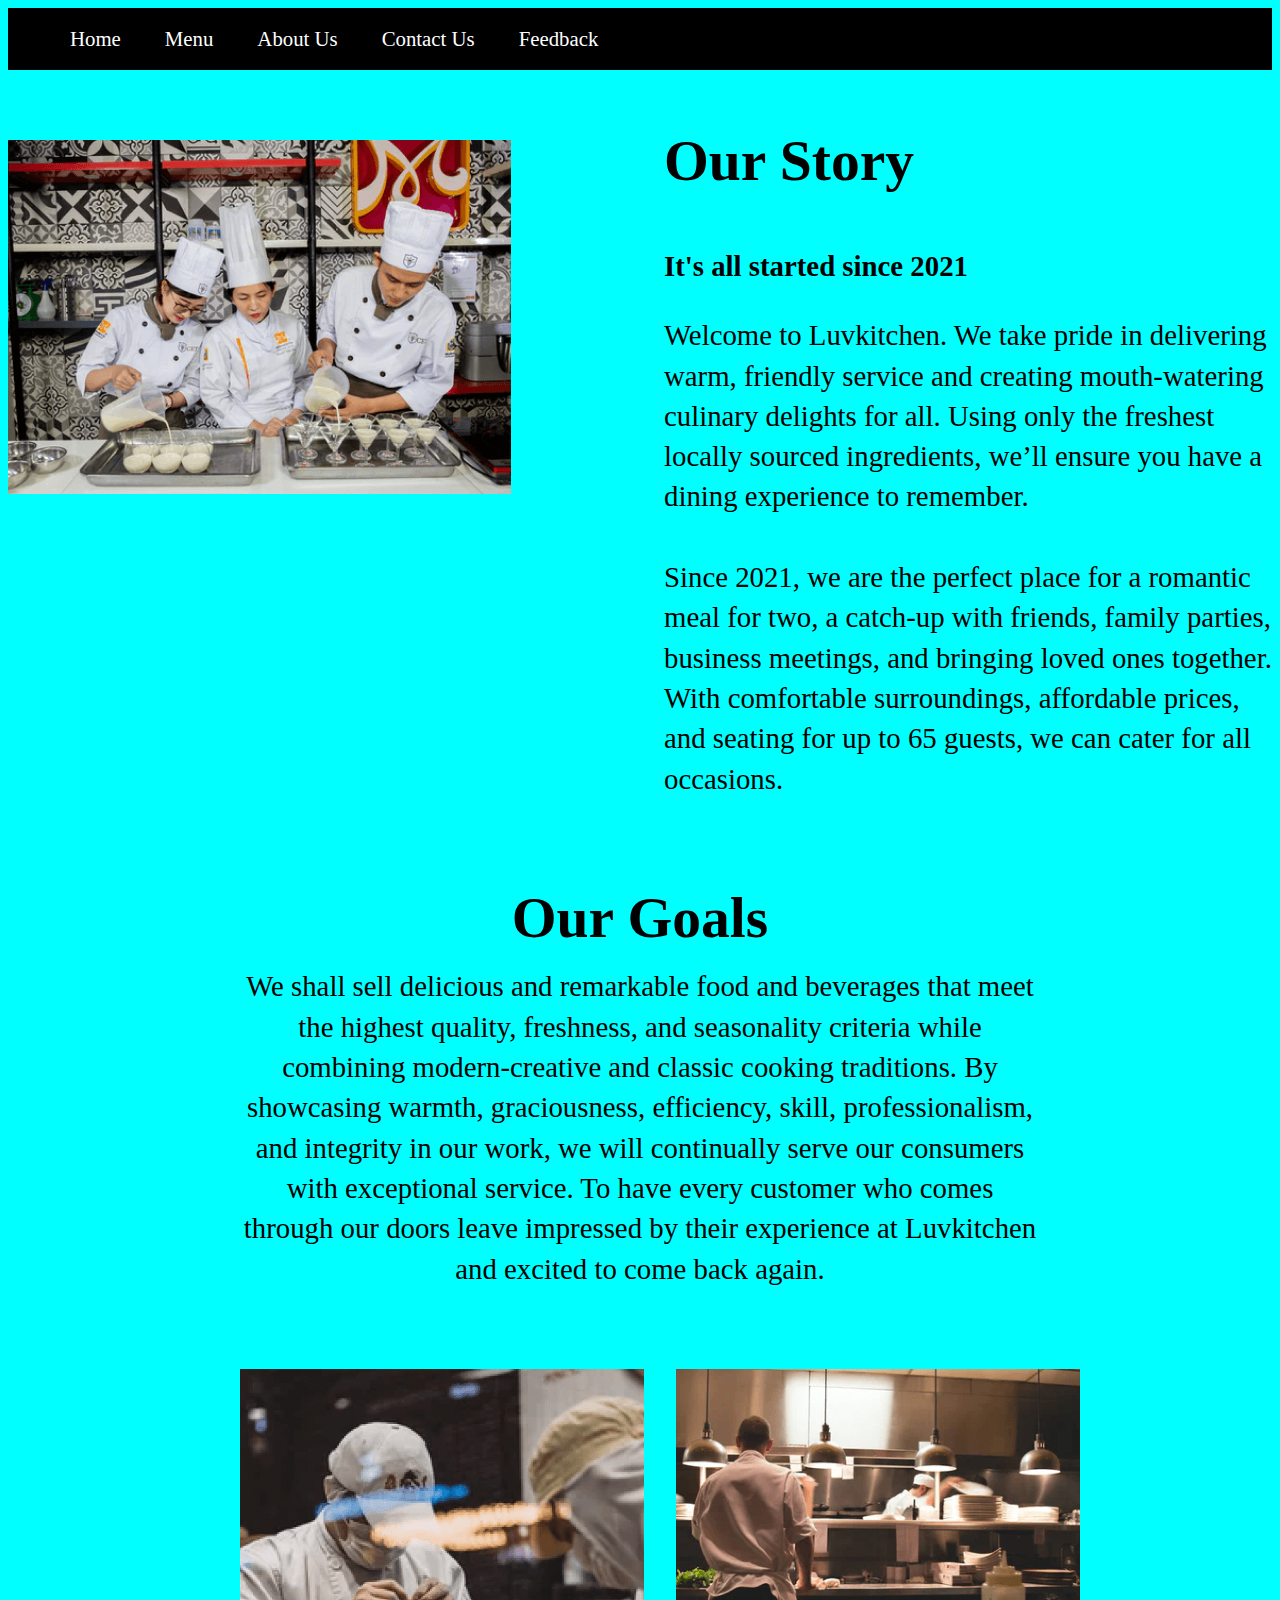
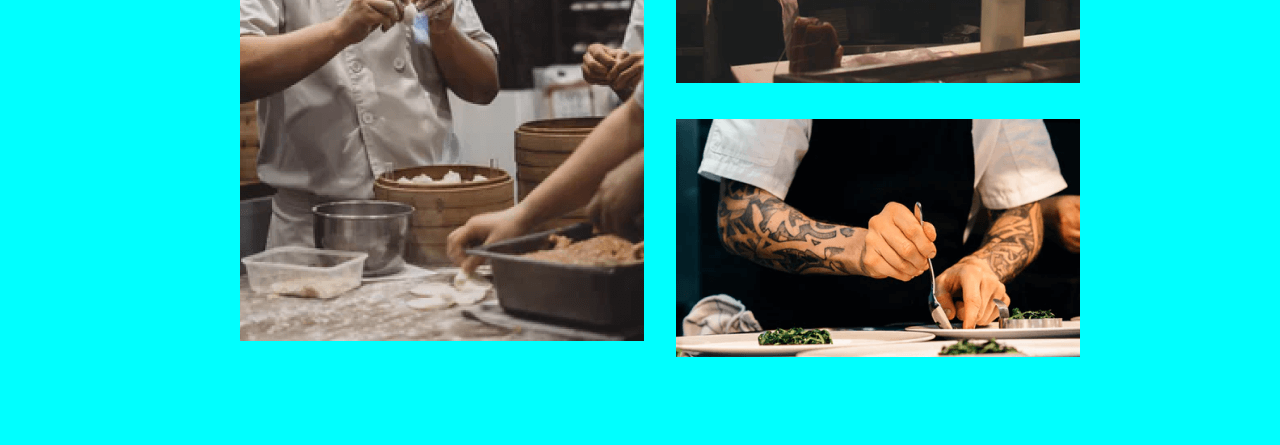
<file: about.html>
<!DOCTYPE html>
<html lang="en">
<head>
    <meta charset="UTF-8">
    <meta http-equiv="X-UA-Compatible" content="IE=edge">
    <meta name="viewport" content="width=device-width, initial-scale=1.0">
    <link rel="stylesheet" href="style_about.css">
    <title>About Us</title>
</head>
<body>
  <nav id="navbar">
    
		<ul>
			<li class="item"><a href="index.html">Home</a></li>
			<li class="item"><a href="menu.html">Menu</a></li>
			<li class="item"><a href="about.html">About Us</a></li>
			<li class="item"><a href="contact.html">Contact Us</a></li>
			<li class="item"><a href="feedback.html">Feedback</a></li>
		</ul>
	</nav>
  <section id="ourStory" data-aos="fade-up">
    <div class="container">
      <div class="ourStory__wrapper">

        <div class="ourStory__img">
          <img src="./images/ourStoryImg.png" >
        </div>
        <div class="ourStory__info">
          <h3 class="ourStory__title">
            Our Story
          </h3>
          <p class="ourStory__subtitle">
            It's all started since 2021
          </p>
          <p class="ourStory__text">
            Welcome to Luvkitchen. We take pride in delivering warm, friendly service and creating mouth-watering
            culinary delights for all. Using only the freshest locally sourced ingredients, we’ll ensure you have a
            dining
            experience to remember.
            <br><br>
            Since 2021, we are the perfect place for a romantic meal for two, a catch-up with friends, family parties,
            business meetings, and bringing loved ones together. With comfortable surroundings, affordable prices, and
            seating for up to 65 guests, we can cater for all occasions.
          </p>
        </div>
      </div>
    </div>
  </section>

  <section id="ourGoals" data-aos="fade-down">
    <div class="container">
      <div class="ourGoals__info">
        <h3 class="ourGoals__title">
          Our Goals
        </h3>
        <p class="ourGoals__text">
          We shall sell delicious and remarkable food and beverages that meet the highest quality, freshness, and
          seasonality criteria while combining modern-creative and classic cooking traditions. By showcasing warmth,
          graciousness, efficiency, skill, professionalism, and integrity in our work, we will continually serve our
          consumers with exceptional service. To have every customer who comes through our doors leave impressed by
          their experience at Luvkitchen and excited to come back again.
        </p>
      </div>
      <div class="ourGoals__imgs__wrapper" data-aos="fade-up">
        <div class="ourGoals__img1">
          <img src="./images/ourGoals_img1.png" alt="kitchen img">
        </div>
        <div class="ourGoals__img2">
          <img src="./images/ourGoals_img2.png" alt="kitchen img">
        </div>
        <div class="ourGoals__img3">
          <img src="./images/ourGoals_img3.png" alt="kitchen img">
        </div>
      </div>
    </div>
  </section>
</body>
</html>
</file>
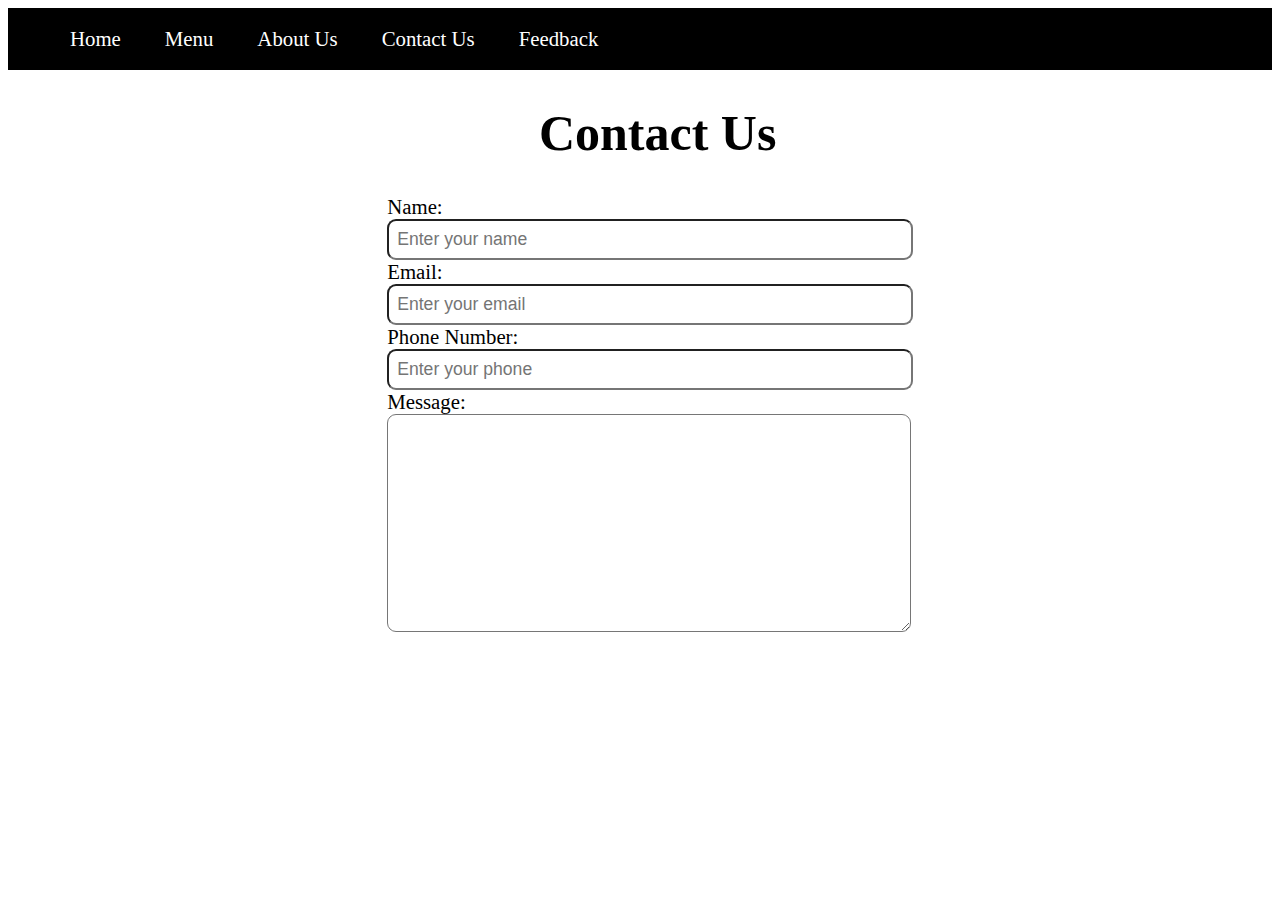
<file: contact.html>
<!DOCTYPE html>
<html lang="en">
<head>
    <meta charset="UTF-8">
    <meta http-equiv="X-UA-Compatible" content="IE=edge">
    <meta name="viewport" content="width=device-width, initial-scale=1.0">
    <link rel="stylesheet" href="style_contact.css">
    <title>Document</title>
    <style>
        body{
            background-image:url('https://previews.123rf.com/images/o0matze0o/o0matze0o1805/o0matze0o180500018/101535114-website-and-internet-contact-us-page-concept-with-hanging-icons-in-front-of-a-silver-background.jpg');
        }
    </style>
</head>
<body>
    <nav id="navbar">
    
        <ul>
            <li class="item"><a href="index.html">Home</a></li>
            <li class="item"><a href="menu.html">Menu</a></li>
            <li class="item"><a href="about.html">About Us</a></li>
            <li class="item"><a href="contact.html">Contact Us</a></li>
            <li class="item"><a href="feedback.html">Feedback</a></li>
        </ul>
    </nav>
    <section id="contact">
        <h1 class="heading">Contact Us</h1>
        <div id="contact-box">
            <form action="">
                <div class="form-group">
                    <label for="name">Name: </label>
                    <input type="text" name="name" id="name" placeholder="Enter your name">
                </div>
                <div class="form-group">
                    <label for="email">Email: </label>
                    <input type="email" name="name" id="email" placeholder="Enter your email">
                </div>
                <div class="form-group">
                    <label for="phone">Phone Number: </label>
                    <input type="phone" name="name" id="phone" placeholder="Enter your phone">
                </div>
                <div class="form-group">
                    <label for="message">Message: </label>
                    <textarea name="message" id="message" cols="30" rows="10"></textarea>
                </div>
            </form>
        </div>
</body>
</html>
</file>
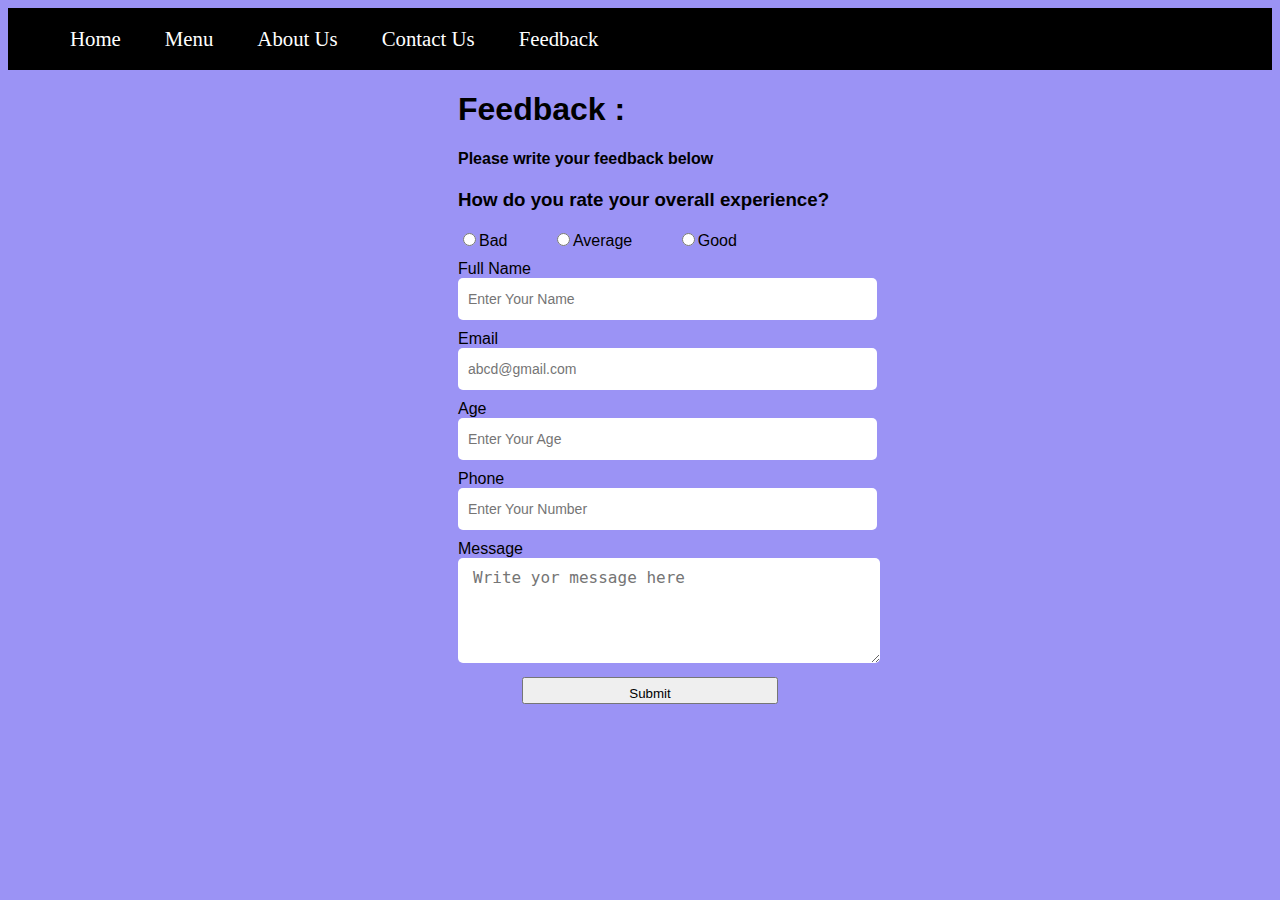
<file: feedback.html>
<!DOCTYPE html>
<html lang="en">

<head>
 	<title>Feedback Form</title>
 	<meta charset="utf-8">
 	<meta name="viewport" content="width=device-width, initial-scale=1">
  <link rel="stylesheet" href="style_feedback.css">
  <style>
	body{
		background-image:url(https://previews.123rf.com/images/iorpi/iorpi1507/iorpi150700024/42407874-bright-blue-background-illustration-website-nice-design.jpg);
		background-repeat: no-repeat;
        background-attachment: fixed;
        background-size: 100%;
	}
  </style>
</head>

<body>
	<nav id="navbar">
    
		<ul>
			<li class="item"><a href="index.html">Home</a></li>
			<li class="item"><a href="menu.html">Menu</a></li>
			<li class="item"><a href="about.html">About Us</a></li>
			<li class="item"><a href="contact.html">Contact Us</a></li>
			<li class="item"><a href="feedback.html">Feedback</a></li>
		</ul>
	</nav>
		
<div class="container">
	<div class="row">
		<div class="content">
			
			<h1 class="feedback">Feedback :</h1>
			<h4 class="heading">Please write your feedback below</h6>
			<h3 class="heading2">How do you rate your overall experience?</h3>

			<form>
				<label class="radio-inline"><input type="radio" name="experience" value="bad">Bad</label>
				<label class="radio-inline"><input type="radio" name="experience" value="bad">Average</label>
				<label class="radio-inline"><input type="radio" name="experience" value="bad">Good</label>

			</div>
			</div>					

			<div class="row">
				<label class="col-md-4">Full Name <br>
					<input type="text" id="text" placeholder="Enter Your Name"></label>
					<br></div>
					<div class="row">
					<label class="col-md-4">Email <br>
					<input type="text" id="text" placeholder="abcd@gmail.com"></label>
			</div>

			<div class="row">
				<label class="col-md-4">Age <br>
					<input type="number" id="text" placeholder="Enter Your Age"></label>
					<br>
				</div>
				<div class="row">
					<label class="col-md-4">Phone <br>
					<input type="number" id="text" placeholder="Enter Your Number"></label>
			</div>

			<div class="row">
				<label class="col-md-8">Message <br>
					<textarea id="message" placeholder="Write yor message here" cols="48" rows="5"></textarea></label>
			</div>

			<div class="row">
				<div class="col-md-2"></div>
				<button class="btn" style="width: 20%; position: absolute; margin-left: 5%; padding-top: 7px;">Submit</button>
			</div>
			</form>
</div>

</body>
</html>
</file>
<file: style_about.css>
/* Our Story Styles */
.ourStory__wrapper {
	display: flex;
	flex-direction: column;
	gap: 2rem;
}
body{
  background-color: aqua;
}
.ourStory

__title,
.ourGoals__title {
	font-size: 1.8rem;
	font-weight: 600;
	color: var(--black-1);
	margin-bottom: 1rem;
}
.ourStory__subtitle {
	font-size: 1.4rem;
	font-weight: 600;
	color: var(--black-1);
	margin-bottom: 2rem;
}
.ourStory__text,
.ourGoals__text {
	font-size: 1.4rem;
	line-height: 1.4em;
	color: var(--black-2);
}

	.ourStory__wrapper {
		flex-direction: row;
		gap: 3rem;
	}
	.ourStory__img,
	.ourStory__info {
		flex: 1;
	}
	.ourStory__title,
	.ourGoals__title {
		font-size: 3.6rem;
	}
	.ourStory__subtitle {
		font-size: 1.8rem;
	}
	.ourStory__text,
	.ourGoals__text {
		font-size: 1.8rem;
		max-width: 800px;
	}


.ourGoals__info {
	text-align: left;
	margin-bottom: 5rem;
}
.ourGoals__imgs__wrapper img {
	object-fit: cover;
}
.ourGoals__imgs__wrapper {
	max-width: 800px;
	margin: 0 auto;
	display: grid;
	grid-template-columns: 1fr 1fr;
	grid-template-rows: 1fr 1fr;
	grid-row: auto;
	gap: 1rem;
}
.ourGoals__img1 {
	grid-row: 1/3;
}

.ourGoals__info {
	text-align: center;
}
.ourGoals__imgs__wrapper {
	gap: 2rem;
}
.ourGoals__text {
	margin: 0 auto;
}




#navbar ul{
  display: flex;
  font-family: 'Baloo Bhai', cursive;
}

#navbar ul li{ 
  list-style: none;
  font-size: 1.3rem;
}

#navbar ul li a{
  color: white;
  display: block;
  padding: 3px 22px;
  border-radius: 20px;
  text-decoration: none;
}

#navbar ul li a:hover{
  color: black;
  background-color: white;
}

#navbar{
  display: flex;
  align-items: center;
  position: sticky;
  background-color: black;
  top: 0px;
}
.ourStory__img{
  margin-top: 70px;

}
</file>
<file: style_contact.css>
/* Contact Section */
#contact{
    position: relative;
}
.heading{
    padding-left: 42%;
    font-size: 50px;
}
#contact::before{
    content: "";
    position: absolute;
    width: 100%;
    height: 100%;
    z-index: -1;
    opacity: 0.7;
}
#contact-box{
    display: flex;
    justify-content: center;
    align-items: center;
    padding-bottom: 34px;
}
#contact-box input, 
#contact-box textarea{
    width: 100%;
    padding: 0.5rem;
    border-radius: 9px;
    font-size: 1.1rem;
} 

#contact-box form{
    width: 40%;
}

#contact-box label{
   font-size: 1.3rem;
   font-family: 'Bree Serif', serif;

}


#navbar ul{
    display: flex;
    font-family: 'Baloo Bhai', cursive;
}

#navbar ul li{ 
    list-style: none;
    font-size: 1.3rem;
}

#navbar ul li a{
    color: white;
    display: block;
    padding: 3px 22px;
    border-radius: 20px;
    text-decoration: none;
}

#navbar ul li a:hover{
    color: black;
    background-color: white;
}

#navbar{
    display: flex;
    align-items: center;
    position: sticky;
    background-color: black;
    top: 0px;
}
</file>
<file: style_feedback.css>
body{
	background-color: #9b93f5;
	font-family: 'josefin Sans', Sans-serif;
}
img{
	position: absolute;
	width: 100%;
	height: 100%;
}

.radio-inline{
	margin: 0px 40px 20px 0px;
	cursor: pointer;
}

label{
	color: #000;
}

#text{
	height: 40px;
	border-radius: 5px;
	padding-left: 10px;
	font-size: 14px;
	border: none;
	width: 50%;
	color: #000;

}

#message{
	outline: none;
	border: none;
	padding: 10px 0px 0px 15px;
	font-size: 16px;
	color:#000;
	border-radius: 5px;
	width: 50%
}
.row{
	padding-left:450px;
}
.row{
	margin-top: 10px;
}
.btn:hover{
	background-color: aqua;
	cursor: pointer;
}

#navbar ul{
    display: flex;
    font-family: 'Baloo Bhai', cursive;
}

#navbar ul li{ 
    list-style: none;
    font-size: 1.3rem;
}

#navbar ul li a{
    color: white;
    display: block;
    padding: 3px 22px;
    border-radius: 20px;
    text-decoration: none;
}

#navbar ul li a:hover{
    color: black;
    background-color: white;
}

#navbar{
    display: flex;
    align-items: center;
    position: sticky;
    background-color: black;
    top: 0px;
}
</file>
